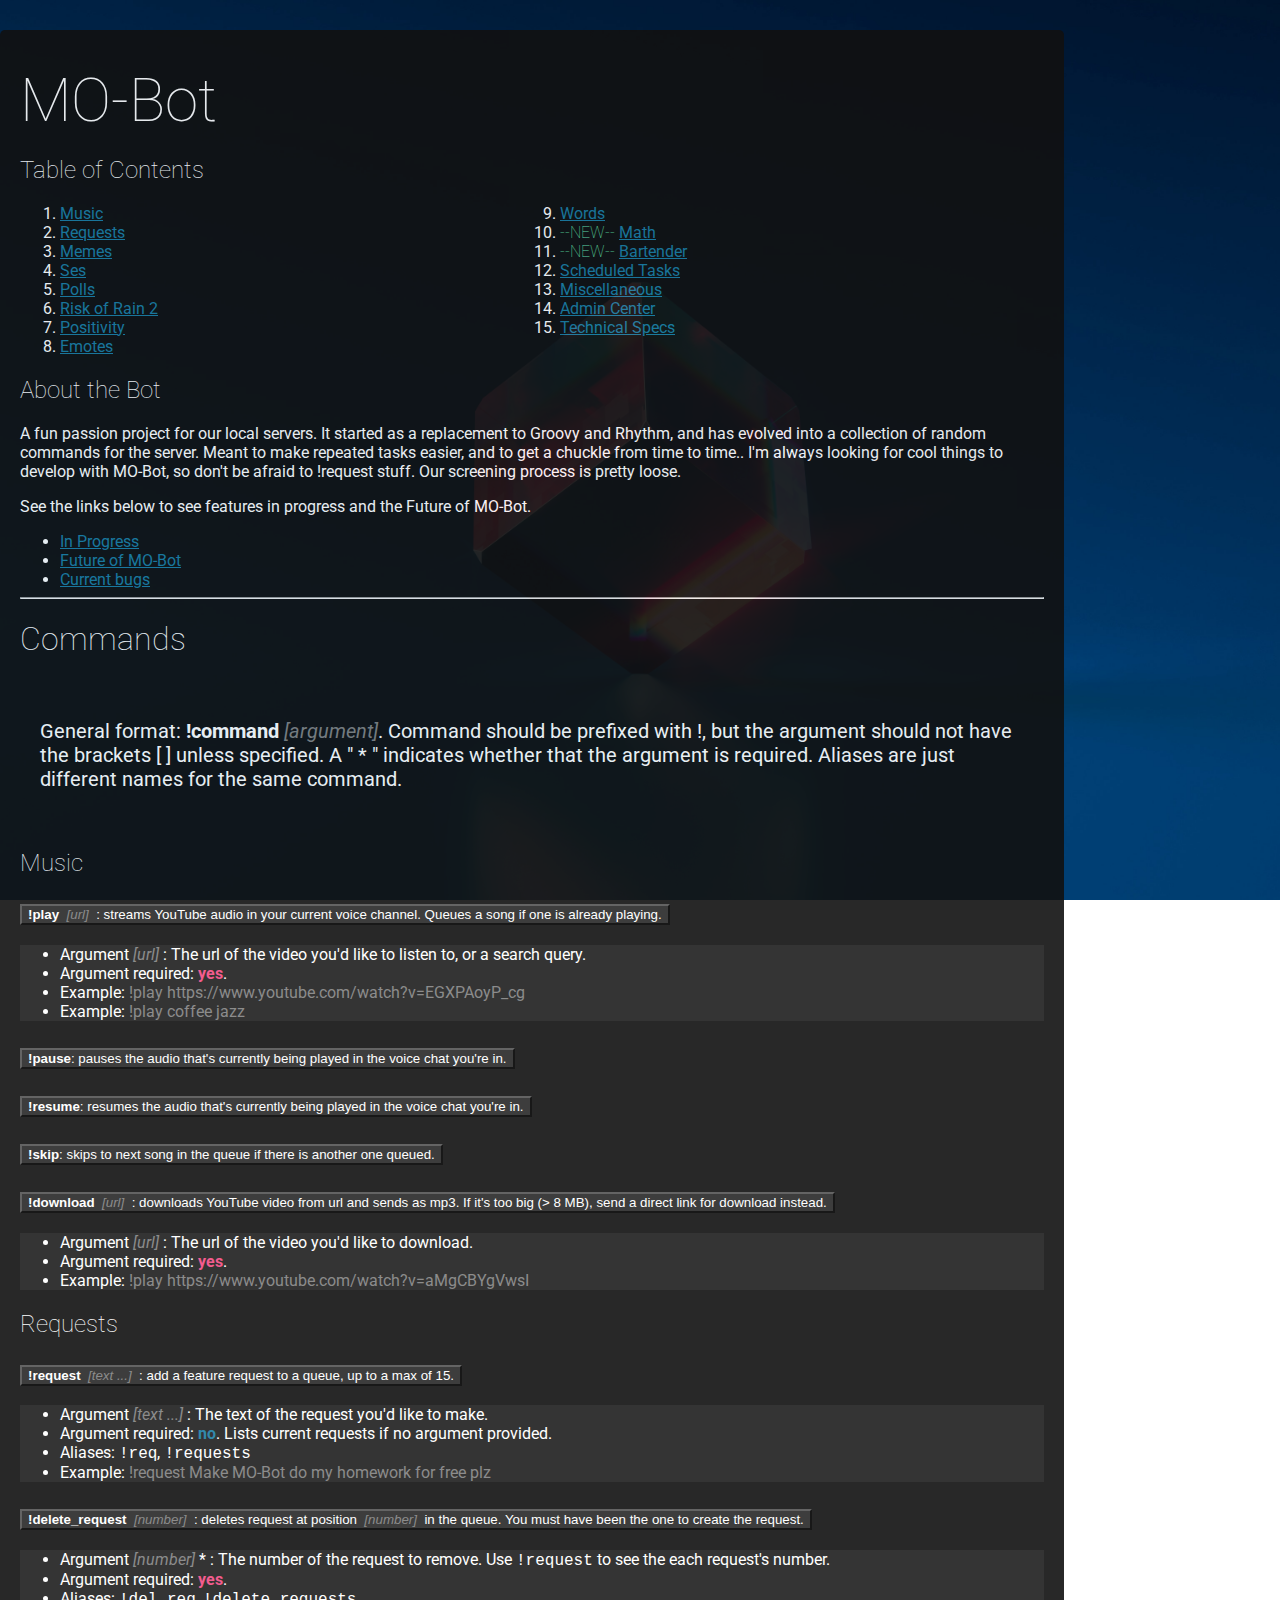
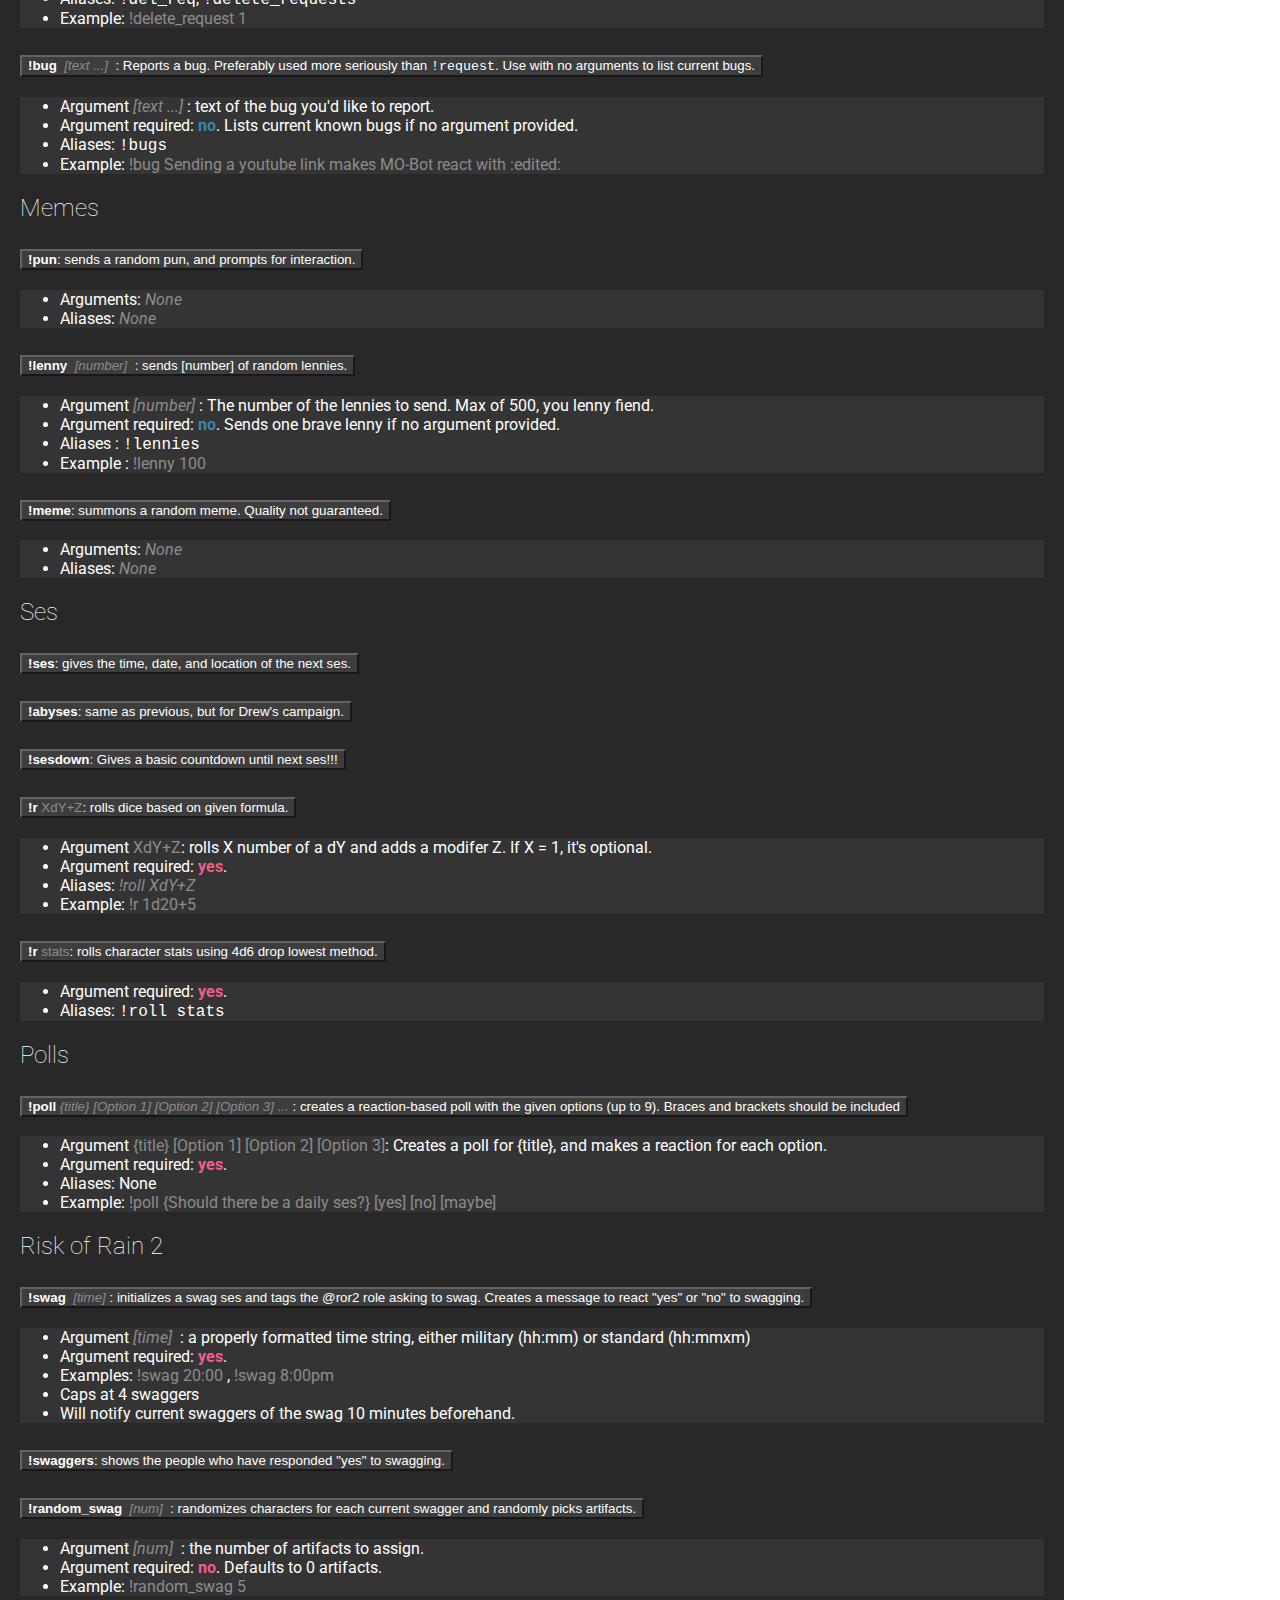
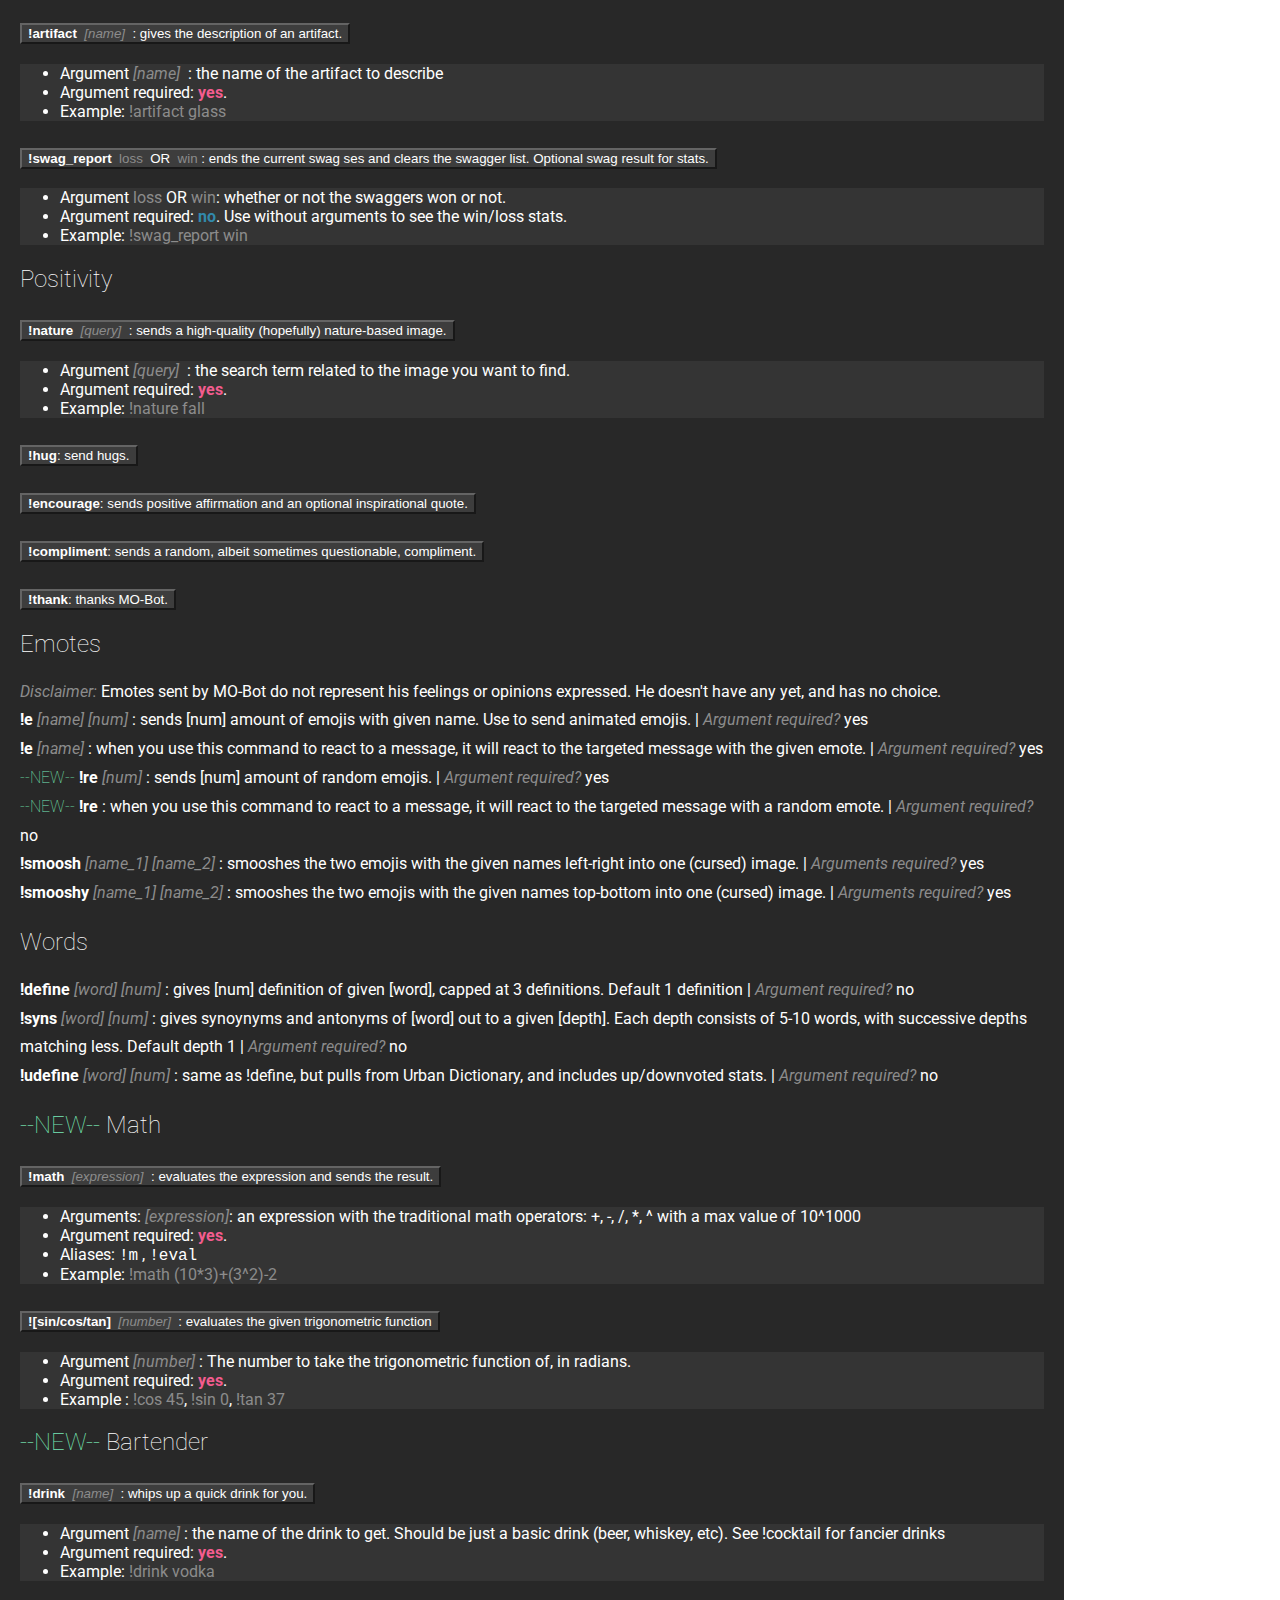
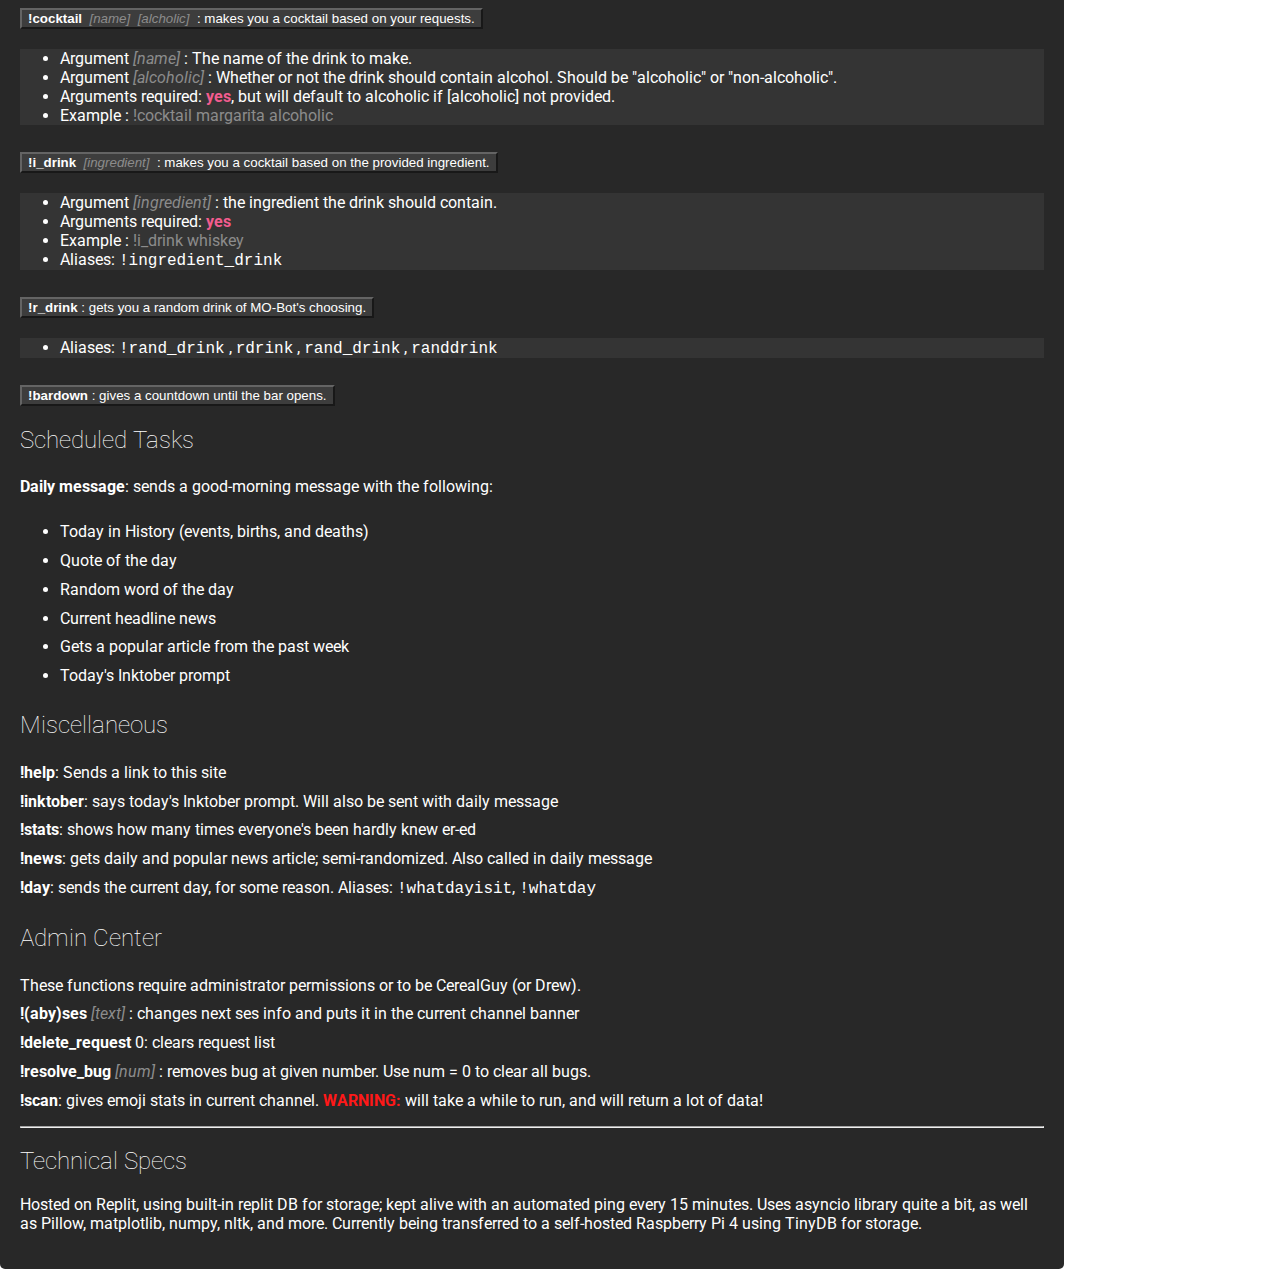
<file: docs/index.html>
<!DOCTYPE html>
<!--[if lt IE 7]>      <html class="no-js lt-ie9 lt-ie8 lt-ie7"> <![endif]-->
<!--[if IE 7]>         <html class="no-js lt-ie9 lt-ie8"> <![endif]-->
<!--[if IE 8]>         <html class="no-js lt-ie9"> <![endif]-->
<!--[if gt IE 8]>      <html class="no-js"> <!--<![endif]-->
<html>
    <head>
        <meta charset="utf-8">
        <meta http-equiv="X-UA-Compatible" content="IE=edge">
        <title>MO-Bot Commands</title>
        <meta name="description" content="">
        <meta name="viewport" content="width=device-width, initial-scale=1">
        <link href="https://cdn.jsdelivr.net/npm/bootstrap@5.1.1/dist/css/bootstrap.min.css" rel="stylesheet" integrity="sha384-F3w7mX95PdgyTmZZMECAngseQB83DfGTowi0iMjiWaeVhAn4FJkqJByhZMI3AhiU" crossorigin="anonymous">
        <link rel="stylesheet" href="index.css">
        <link rel="shortcut icon" type="image/png" href="assets/obotma_square.png"/>
    </head>
    <body>
        <!--[if lt IE 7]>
            <p class="browsehappy">You are using an <strong>outdated</strong> browser. Please <a href="#">upgrade your browser</a> to improve your experience.</p>
        <![endif]-->
        <div class="main container">

            <h1 class='text-center' id='title'>MO-Bot</h1>

            <div class="container" id='info'>
                <div class="row">
                    <div class="col">
                        <h2 id='toc'>Table of Contents</h2>
                        <ol id='toc'>
                            <li><a href='#music'>Music</a></li>
                            <li><a href='#requests'>Requests</a></li>
                            <li><a href='#memes'>Memes</a></li>
                            <li><a href='#ses'>Ses</a></li>
                            <li><a href='#polls'>Polls</a></li>
                            <li><a href='#ror2'>Risk of Rain 2</a></li>
                            <li><a href='#positivity'>Positivity</a></li>
                            <li><a href='#emotes'>Emotes</a></li>
                            <li><a href='#words'>Words</a></li>
                            <li><span class="new">--NEW-- </span><a href='#math'>Math</a></li>
                            <li><span class="new">--NEW-- </span><a href='#bartender'>Bartender</a></li>
                            <li><a href='#tasks'>Scheduled Tasks</a></li>
                            <li><a href='#miscellaneous'>Miscellaneous</a></li>
                            <li><a href='#admin'>Admin Center</a></li>
                            <li><a href='#specs'>Technical Specs</a></li>
                        </ol>
                    </div>
                    <div class="col">
                        <h2>About the Bot</h2>
                        <p>
                            A fun passion project for our local servers. It started as a replacement to Groovy and Rhythm, and has
                            evolved into a collection of random commands for the server. Meant to make repeated tasks easier,
                            and to get a chuckle from time to time.. I'm always looking for cool things to develop with MO-Bot,
                            so don't be afraid to !request stuff. Our screening process is pretty loose.
                        </p>
                        <p>See the links below to see features in progress and the Future of MO-Bot.</p>
                        <ul>
                            <li><a href='progress.html'>In Progress</a></li>
                            <li><a href='progress.html#future'>Future of MO-Bot</a></li>
                            <li><a href='progress.html#bugs'>Current bugs</a></li>
                        </ul>
                    </div>
                </div>
            </div>

            <hr>

            <h1 class='text-center'>Commands</h1>

            <br>
            <p id='instructions'>
                General format: <strong>!command</strong> <em>[argument]</em>. Command should be prefixed with !, but the argument should
                not have the brackets [ ] unless specified. A "<span class="text-danger"> * </span>" indicates whether that the argument is required.
                Aliases are just different names for the same command.
            </p>
            <br>

            <h2 id='music'>Music</h2>
            <div class="accordion" id="musicAccordion">
                <div class="accordion-item">
                  <h2 class="accordion-header" id="musicHeadingOne">
                    <button class="accordion-button collapsed" type="button" data-bs-toggle="collapse" data-bs-target="#musicCollapseOne" aria-expanded="false" aria-controls="musicCollapseOne">
                        <strong>!play</strong> <em>&nbsp;[url]&nbsp;</em> : streams YouTube audio in your current voice channel. Queues a song if one is already playing.
                    </button>
                  </h2>
                  <div id="musicCollapseOne" class="accordion-collapse collapse" aria-labelledby="musicHeadingOne" data-bs-parent="#musicAccordion">
                    <div class="accordion-body">
                        <ul>
                            <li>Argument <em>[url]</em> : The url of the video you'd like to listen to, or a search query. </li>
                            <li>Argument required: <strong class='yes'>yes</strong>.</li>
                            <li>Example: <span class="example">!play https://www.youtube.com/watch?v=EGXPAoyP_cg</span></li>
                            <li>Example: <span class="example">!play coffee jazz</span></li>
                        </ul>
                    </div>
                  </div>
                </div>
                <div class="accordion-item">
                    <h2 class="accordion-header" id="musicHeadingTwo">
                      <button class="accordion-button collapsed" type="button" data-bs-toggle="collapse" aria-expanded="false">
                          <strong>!pause</strong>: pauses the audio that's currently being played in the voice chat you're in.
                      </button>
                    </h2>
                </div>
                <div class="accordion-item">
                    <h2 class="accordion-header" id="musicHeadingThree">
                      <button class="accordion-button collapsed" type="button" data-bs-toggle="collapse" aria-expanded="false">
                          <strong>!resume</strong>: resumes the audio that's currently being played in the voice chat you're in.
                      </button>
                    </h2>
                </div>
                <div class="accordion-item">
                    <h2 class="accordion-header" id="musicHeadingFour">
                      <button class="accordion-button collapsed" type="button" data-bs-toggle="collapse" aria-expanded="false">
                          <strong>!skip</strong>: skips to next song in the queue if there is another one queued.
                      </button>
                    </h2>
                </div>
                <div class="accordion-item">
                    <h2 class="accordion-header" id="musicHeadingFive">
                      <button class="accordion-button collapsed" type="button" data-bs-toggle="collapse" data-bs-target="#musicCollapseFive" aria-expanded="false" aria-controls="musicCollapseFive">
                          <strong>!download</strong> <em>&nbsp;[url]&nbsp;</em> : downloads YouTube video from url and sends as mp3. If it's too big (> 8 MB), send a direct link for download instead.
                      </button>
                    </h2>
                    <div id="musicCollapseFive" class="accordion-collapse collapse" aria-labelledby="musicHeadingFive" data-bs-parent="#musicAccordion">
                      <div class="accordion-body">
                          <ul>
                              <li>Argument <em>[url]</em> : The url of the video you'd like to download. </li>
                              <li>Argument required: <strong class='yes'>yes</strong>.</li>
                              <li>Example: <span class="example">!play https://www.youtube.com/watch?v=aMgCBYgVwsI</span></li>
                          </ul>
                      </div>
                    </div>
                  </div>
            </div>

            <h2 id='requests'>Requests</h2>
            <div class="accordion" id="requestAccordion">
                <div class="accordion-item">
                  <h2 class="accordion-header" id="requestHeadingOne">
                    <button class="accordion-button collapsed" type="button" data-bs-toggle="collapse" data-bs-target="#requestCollapseOne" aria-expanded="false" aria-controls="requestCollapseOne">
                        <strong>!request</strong> <em>&nbsp;[text ...]&nbsp;</em> : add a feature request to a queue, up to a max of 15.
                    </button>
                  </h2>
                  <div id="requestCollapseOne" class="accordion-collapse collapse" aria-labelledby="requestHeadingOne" data-bs-parent="#requestAccordion">
                    <div class="accordion-body">
                        <ul>
                            <li>Argument <em>[text ...]</em> : The text of the request you'd like to make. </li>
                            <li>Argument required: <strong class='no'>no</strong>. Lists current requests if no argument provided.</li>
                            <li>Aliases: <span class="code">!req</span>, <span class="code">!requests</span></li>
                            <li>Example: <span class="example">!request Make MO-Bot do my homework for free plz</span></li>
                        </ul>
                    </div>
                  </div>
                </div>
                <div class="accordion-item">
                  <h2 class="accordion-header" id="requestHeadingTwo">
                    <button class="accordion-button collapsed" type="button" data-bs-toggle="collapse" data-bs-target="#requestCollapseTwo" aria-expanded="false" aria-controls="requestCollapseTwo">
                        <strong>!delete_request</strong> <em>&nbsp;[number]&nbsp;</em> : deletes request at position <em>&nbsp;[number]&nbsp;</em> in the queue. You must have been the one to create the request.
                    </button>
                  </h2>
                  <div id="requestCollapseTwo" class="accordion-collapse collapse" aria-labelledby="requestHeadingTwo" data-bs-parent="#requestAccordion">
                    <div class="accordion-body">
                        <ul>
                            <li>Argument<em> [number] </em><span class='text-danger'>*</span> : The number of the request to remove. Use <span class="code">!request</span> to see the each request's number.</li>
                            <li>Argument required: <strong class='yes'>yes</strong>. </li>
                            <li>Aliases: <span class="code">!del_req</span>, <span class="code">!delete_requests</span></li>
                            <li>Example: <span class="example">!delete_request 1</span> </li>
                        </ul>
                    </div>
                  </div>
                </div>
                <div class="accordion-item">
                    <h2 class="accordion-header" id="headingThree">
                      <button class="accordion-button collapsed" type="button" data-bs-toggle="collapse" data-bs-target="#requestCollapseThree" aria-expanded="false" aria-controls="requestCollapseThree">
                        <strong>!bug</strong> <em>&nbsp;[text ...]&nbsp;</em> : Reports a bug. Preferably used more seriously than <span class="code">!request</span>. Use with no arguments to list current bugs.
                      </button>
                    </h2>
                    <div id="requestCollapseThree" class="accordion-collapse collapse" aria-labelledby="requestHeadingThree" data-bs-parent="#requestAccordion">
                        <div class="accordion-body">
                            <ul>
                                <li>Argument <em>[text ...]</em> : text of the bug you'd like to report. </li>
                                <li>Argument required: <strong class='no'>no</strong>. Lists current known bugs if no argument provided.</li>
                                <li>Aliases: <span class="code">!bugs</span></li>
                                <li>Example: <span class="example">!bug Sending a youtube link makes MO-Bot react with :edited:</span> </li>
                            </ul>
                        </div>
                    </div>
                </div>
            </div>

            <h2 id='memes'>Memes</h2>
            <div class="accordion" id="memeAccordion">
                <div class="accordion-item">
                    <h2 class="accordion-header" id="memeHeadingOne">
                        <button class="accordion-button collapsed" type="button" data-bs-toggle="collapse" data-bs-target="#memeCollapseOne" aria-expanded="false" aria-controls="memeCollapseOne">
                            <strong>!pun</strong>: sends a random pun, and prompts for interaction.
                        </button>
                    </h2>
                    <div id="memeCollapseOne" class="accordion-collapse collapse" aria-labelledby="memeHeadingOne" data-bs-parent="#memeAccordion">
                        <div class="accordion-body">
                            <ul>
                                <li>Arguments: <em>None</em> </li>
                                <li>Aliases: <em>None</em> </li>
                            </ul>
                        </div>
                    </div>
                </div>
                <div class="accordion-item">
                    <h2 class="accordion-header" id="memeHeadingTwo">
                        <button class="accordion-button collapsed" type="button" data-bs-toggle="collapse" data-bs-target="#memeCollapseTwo" aria-expanded="false" aria-controls="memeCollapseTwo">
                            <strong>!lenny</strong> <em>&nbsp;[number]&nbsp;</em> : sends [number] of random lennies.
                        </button>
                    </h2>
                    <div id="memeCollapseTwo" class="accordion-collapse collapse" aria-labelledby="memeHeadingTwo" data-bs-parent="#memeAccordion">
                        <div class="accordion-body">
                            <ul>
                                <li>Argument <em>[number]</em> : The number of the lennies to send. Max of 500, you lenny fiend.</li>
                                <li>Argument required: <strong class='no'>no</strong>.  Sends one brave lenny if no argument provided.</li>
                                <li>Aliases : <span class="code">!lennies</span> </li>
                                <li>Example : <span class="example">!lenny 100</span> </li>
                            </ul>
                        </div>
                    </div>
                </div>
                <div class="accordion-item">
                    <h2 class="accordion-header" id="memeHeadingThree">
                        <button class="accordion-button collapsed" type="button" data-bs-toggle="collapse" data-bs-target="#memeCollapseThree" aria-expanded="false" aria-controls="memeCollapseThree">
                            <strong>!meme</strong>: summons a random meme. Quality not guaranteed.
                        </button>
                    </h2>
                    <div id="memeCollapseThree" class="accordion-collapse collapse" aria-labelledby="memeHeadingThree" data-bs-parent="#memeAccordion">
                        <div class="accordion-body">
                            <ul class='dashed'>
                                <li>Arguments: <em>None</em> </li>
                                <li>Aliases: <em>None</em> </li>
                            </ul>
                        </div>
                    </div>
                </div>
            </div>

            <h2 id='ses'>Ses</h2>
            <div class="accordion" id="rollAccordion">
                <div class="accordion-item">
                    <h2 class="accordion-header" id="rollHeadingOne">
                        <button class="accordion-button collapsed" type="button">
                            <strong>!ses</strong>: gives the time, date, and location of the next ses.
                        </button>
                    </h2>
                </div>
                <div class="accordion-item">
                    <h2 class="accordion-header" id="rollHeadingTwo">
                        <button class="accordion-button collapsed" type="button">
                            <strong>!abyses</strong>: same as previous, but for Drew's campaign.
                        </button>
                    </h2>
                </div>
                <div class="accordion-item">
                    <h2 class="accordion-header" id="rollHeadingThree">
                        <button class="accordion-button collapsed" type="button" data-bs-toggle="collapse" data-bs-target="#rollCollapseThree" aria-expanded="false" aria-controls="rollCollapseThree">
                            <strong>!sesdown</strong>: Gives a basic countdown until next ses!!!
                        </button>
                    </h2>
                </div>
                <div class="accordion-item">
                    <h2 class="accordion-header" id="rollHeadingFour">
                        <button class="accordion-button collapsed" type="button" data-bs-toggle="collapse" data-bs-target="#rollCollapseFour" aria-expanded="false" aria-controls="rollCollapseFour">
                            <strong>!r&nbsp;</strong><span class="example">XdY+Z</span>: rolls dice based on given formula.
                        </button>
                    </h2>
                    <div id="rollCollapseFour" class="accordion-collapse collapse" aria-labelledby="rollHeadingFour" data-bs-parent="#rollAccordion">
                        <div class="accordion-body">
                            <ul>
                                <li>Argument <span class="example">XdY+Z</span>: rolls X number of a dY and adds a modifer Z. If X = 1, it's optional.</li>
                                <li>Argument required: <strong class='yes'>yes</strong>. </li>
                                <li>Aliases: <em>!roll XdY+Z</em> </li>
                                <li>Example: <span class="example">!r 1d20+5</span></li>
                            </ul>
                        </div>
                    </div>
                </div>
                <div class="accordion-item">
                    <h2 class="accordion-header" id="rollHeadingFive">
                        <button class="accordion-button collapsed" type="button" data-bs-toggle="collapse" data-bs-target="#rollCollapseFive" aria-expanded="false" aria-controls="rollCollapseFive">
                            <strong>!r&nbsp;</strong><span class="example">stats</span>: rolls character stats using 4d6 drop lowest method.
                        </button>
                    </h2>
                    <div id="rollCollapseFive" class="accordion-collapse collapse" aria-labelledby="rollHeadingFive" data-bs-parent="#rollAccordion">
                        <div class="accordion-body">
                            <ul>
                                <li>Argument required: <strong class='yes'>yes</strong>.  </li>
                                <li>Aliases: <span class="code">!roll stats</span> </li>
                            </ul>
                        </div>
                    </div>
                </div>
            </div>

            <h2 id='polls'>Polls</h2>
            <div class="accordion" id="pollAccordion">
                <div class="accordion-item">
                    <h2 class="accordion-header" id="pollHeadingOne">
                        <button class="accordion-button collapsed" type="button" data-bs-toggle="collapse" data-bs-target="#pollCollapseOne" aria-expanded="false" aria-controls="pollCollapseOne">
                            <strong>!poll&nbsp;</strong><em>{title} [Option 1] [Option 2] [Option 3] ...</em> : creates a reaction-based poll with the given options (up to 9). Braces and brackets should be included
                        </button>
                    </h2>
                    <div id="pollCollapseOne" class="accordion-collapse collapse" aria-labelledby="pollHeadingOne" data-bs-parent="#pollAccordion">
                        <div class="accordion-body">
                            <ul>
                                <li>Argument <span class="example">{title} [Option 1] [Option 2] [Option 3]</span>: Creates a poll for {title}, and makes a reaction for each option.</li>
                                <li>Argument required: <strong class='yes'>yes</strong>. </li>
                                <li>Aliases: None</li>
                                <li>Example: <span class="example">!poll {Should there be a daily ses?} [yes] [no] [maybe]</span></li>
                            </ul>
                        </div>
                    </div>
                </div>
            </div>

            <h2 id='ror2'>Risk of Rain 2</h2>
            <div class="accordion" id="ror2Accordion">
                <div class="accordion-item">
                    <h2 class="accordion-header" id="ror2HeadingOne">
                        <button class="accordion-button collapsed" type="button" data-bs-toggle="collapse" data-bs-target="#ror2CollapseOne" aria-expanded="false" aria-controls="ror2CollapseOne">
                            <strong>!swag</strong> <em>&nbsp;[time]&nbsp;</em>: initializes a swag ses and tags the @ror2 role asking to swag. Creates a message to react "yes" or "no" to swagging.
                        </button>
                    </h2>
                    <div id="ror2CollapseOne" class="accordion-collapse collapse" aria-labelledby="ror2HeadingOne" data-bs-parent="#ror2Accordion">
                        <div class="accordion-body">
                            <ul>
                                <li>Argument <em>[time]&nbsp;</em> : a properly formatted time string, either military (hh:mm) or standard (hh:mmxm)</li>
                                <li>Argument required: <strong class='yes'>yes</strong>. </li>
                                <li>Examples: <span class="example">!swag 20:00</span> , <span class="example">!swag 8:00pm</span></li>
                                <li>Caps at 4 swaggers</li>
                                <li>Will notify current swaggers of the swag 10 minutes beforehand.</li>
                            </ul>
                        </div>
                    </div>
                </div>
                <div class="accordion-item">
                    <h2 class="accordion-header" id="ror2HeadingTwo">
                        <button class="accordion-button collapsed" type="button" data-bs-toggle="collapse" data-bs-target="#ror2CollapseTwo" aria-expanded="false" aria-controls="ror2CollapseTwo">
                            <strong>!swaggers</strong>: shows the people who have responded "yes" to swagging.
                        </button>
                    </h2>
                </div>
                <div class="accordion-item">
                    <h2 class="accordion-header" id="ror2HeadingThree">
                        <button class="accordion-button collapsed" type="button" data-bs-toggle="collapse" data-bs-target="#ror2CollapseThree" aria-expanded="false" aria-controls="ror2CollapseThree">
                            <strong>!random_swag</strong> <em>&nbsp;[num]&nbsp;</em> : randomizes characters for each current swagger and randomly picks artifacts.
                        </button>
                    </h2>
                    <div id="ror2CollapseThree" class="accordion-collapse collapse" aria-labelledby="ror2HeadingThree" data-bs-parent="#ror2Accordion">
                        <div class="accordion-body">
                            <ul>
                                <li>Argument <em>[num]&nbsp;</em> : the number of artifacts to assign.</li>
                                <li>Argument required: <strong class='yes'>no</strong>. Defaults to 0 artifacts.</li>
                                <li>Example: <span class="example">!random_swag 5</span></li>
                            </ul>
                        </div>
                    </div>
                </div>
                <div class="accordion-item">
                    <h2 class="accordion-header" id="ror2HeadingFour">
                        <button class="accordion-button collapsed" type="button" data-bs-toggle="collapse" data-bs-target="#ror2CollapseFour" aria-expanded="false" aria-controls="ror2CollapseFour">
                            <strong>!artifact</strong> <em>&nbsp;[name]&nbsp;</em> : gives the description of an artifact.
                        </button>
                    </h2>
                    <div id="ror2CollapseFour" class="accordion-collapse collapse" aria-labelledby="ror2HeadingFour" data-bs-parent="#ror2Accordion">
                        <div class="accordion-body">
                            <ul>
                                <li>Argument <em>[name]&nbsp;</em> : the name of the artifact to describe</li>
                                <li>Argument required: <strong class='yes'>yes</strong>. </li>
                                <li>Example: <span class="example">!artifact glass</span></li>
                            </ul>
                        </div>
                    </div>
                </div>
                <div class="accordion-item">
                    <h2 class="accordion-header" id="ror2HeadingFive">
                        <button class="accordion-button collapsed" type="button" data-bs-toggle="collapse" data-bs-target="#ror2CollapseFive" aria-expanded="false" aria-controls="ror2CollapseFive">
                            <strong>!swag_report</strong> <span class="example">&nbsp;loss&nbsp;</span> OR <span class="example">&nbsp;win&nbsp;</span>: ends the current swag ses and clears the swagger list. Optional swag result for stats.
                        </button>
                    </h2>
                    <div id="ror2CollapseFive" class="accordion-collapse collapse" aria-labelledby="ror2HeadingFive" data-bs-parent="#ror2Accordion">
                        <div class="accordion-body">
                            <ul>
                                <li>Argument <span class="example">loss</span> OR <span class="example">win</span>: whether or not the swaggers won or not.</li>
                                <li>Argument required: <strong class='no'>no</strong>. Use without arguments to see the win/loss stats.</li>
                                <li>Example: <span class="example">!swag_report win</span> </li>
                            </ul>
                        </div>
                    </div>
                </div>
            </div>

            <h2 id='positivity'>Positivity</h2>
            <div class="accordion" id="positivityAccordion">
                <div class="accordion-item">
                    <h2 class="accordion-header" id="positivityHeadingOne">
                        <button class="accordion-button collapsed" type="button" data-bs-toggle="collapse" data-bs-target="#positivityCollapseOne" aria-expanded="false" aria-controls="positivityCollapseOne">
                            <strong>!nature</strong> <em>&nbsp;[query]&nbsp;</em> : sends a high-quality (hopefully) nature-based image.
                        </button>
                    </h2>
                    <div id="positivityCollapseOne" class="accordion-collapse collapse" aria-labelledby="positivityHeadingOne" data-bs-parent="#positivityAccordion">
                        <div class="accordion-body">
                            <ul>
                                <li>Argument <em>[query]&nbsp;</em> : the search term related to the image you want to find.</li>
                                <li>Argument required: <strong class='yes'>yes</strong>. </li>
                                <li>Example: <span class="example">!nature fall</span> </li>
                            </ul>
                        </div>
                    </div>
                </div>
                <div class="accordion-item">
                    <h2 class="accordion-header" id="positivityHeadingTwo">
                        <button class="accordion-button collapsed" type="button">
                            <strong>!hug</strong>: send hugs.
                        </button>
                    </h2>
                </div>
                <div class="accordion-item">
                    <h2 class="accordion-header" id="positivityHeadingThree">
                        <button class="accordion-button collapsed" type="button">
                            <strong>!encourage</strong>: sends positive affirmation and an optional inspirational quote.
                        </button>
                    </h2>
                </div>
                <div class="accordion-item">
                    <h2 class="accordion-header" id="positivityHeadingFour">
                        <button class="accordion-button collapsed" type="button">
                            <strong>!compliment</strong>: sends a random, albeit sometimes questionable, compliment.
                        </button>
                    </h2>
                </div>
                <div class="accordion-item">
                    <h2 class="accordion-header" id="positivityHeadingFive">
                        <button class="accordion-button collapsed" type="button">
                            <strong>!thank</strong>: thanks MO-Bot.
                        </button>
                    </h2>
                </div>
            </div>

            <h2 id='emotes'>Emotes</h2>
            <section>
              <em>Disclaimer:</em> Emotes sent by MO-Bot do not represent his feelings or opinions expressed. He doesn't have any yet, and has no choice. <br>
                <strong>!e</strong> <em>[name]</em> <em>[num]</em> : sends [num] amount of emojis with given name. Use to send animated emojis. | <em>Argument required?</em> yes<br>
                <strong>!e</strong> <em>[name]</em> : when you use this command to react to a message, it will react to the targeted message with the given emote. | <em>Argument required? </em> yes<br>
                <span class='new'>--NEW-- </span><strong>!re</strong> <em></em> <em>[num]</em> : sends [num] amount of random emojis. | <em>Argument required?</em> yes<br>
                <span class='new'>--NEW-- </span><strong>!re</strong> : when you use this command to react to a message, it will react to the targeted message with a random emote. | <em>Argument required?</em> no<br>
                <strong>!smoosh</strong> <em>[name_1]</em> <em>[name_2]</em> : smooshes the two emojis with the given names left-right into one (cursed) image. | <em>Arguments required?</em> yes <br>
                <strong>!smooshy</strong> <em>[name_1]</em> <em>[name_2]</em> : smooshes the two emojis with the given names top-bottom into one (cursed) image. | <em>Arguments required?</em> yes <br>
            </section>

            <h2 id='words'>Words</h2>
            <section>
                <strong>!define</strong> <em>[word] [num]</em> : gives [num] definition of given [word], capped at 3 definitions. Default 1 definition | <em>Argument required?</em> no<br>
                <strong>!syns</strong> <em>[word] [num]</em> : gives synoynyms and antonyms of [word] out to a given [depth]. Each depth consists of 5-10 words, with successive depths matching less. Default depth 1 | <em>Argument required?</em> no<br>
                <strong>!udefine</strong> <em>[word] [num]</em> : same as !define, but pulls from Urban Dictionary, and includes up/downvoted stats. | <em>Argument required?</em> no<br>
            </section>

            <h2 id='math'><span class="new">--NEW-- </span>Math</h2>
            <div class="accordion" id="mathAccordion">
                <div class="accordion-item">
                    <h2 class="accordion-header" id="mathHeadingOne">
                        <button class="accordion-button collapsed" type="button" data-bs-toggle="collapse" data-bs-target="#mathCollapseOne" aria-expanded="false" aria-controls="mathCollapseOne">
                            <strong>!math</strong> <em>&nbsp;[expression]&nbsp;</em> : evaluates the expression and sends the result.
                        </button>
                    </h2>
                    <div id="mathCollapseOne" class="accordion-collapse collapse" aria-labelledby="mathHeadingOne" data-bs-parent="#mathAccordion">
                        <div class="accordion-body">
                            <ul>
                                <li>Arguments: <em>[expression]</em>: an expression with the traditional math operators: +, -, /, *, ^ with a max value of 10^1000 </li>
                                <li>Argument required: <strong class='yes'>yes</strong>. </li>
                                <li>Aliases: <span class="code">!m</span> , <span class="code">!eval</span> </li>
                                <li>Example: <span class="example">!math (10*3)+(3^2)-2</span></li>
                            </ul>
                        </div>
                    </div>
                </div>
                <div class="accordion-item">
                    <h2 class="accordion-header" id="mathHeadingTwo">
                        <button class="accordion-button collapsed" type="button" data-bs-toggle="collapse" data-bs-target="#mathCollapseTwo" aria-expanded="false" aria-controls="mathCollapseTwo">
                            <strong>![sin/cos/tan]</strong> <em>&nbsp;[number]&nbsp;</em> : evaluates the given trigonometric function
                        </button>
                    </h2>
                    <div id="mathCollapseTwo" class="accordion-collapse collapse" aria-labelledby="mathHeadingTwo" data-bs-parent="#mathAccordion">
                        <div class="accordion-body">
                            <ul>
                                <li>Argument <em>[number]</em> : The number to take the trigonometric function of, in radians.</li>
                                <li>Argument required: <strong class='yes'>yes</strong>. </li>
                                <li>Example : <span class="example">!cos 45</span>, <span class="example">!sin 0</span>, <span class="example">!tan 37</span> </li>
                            </ul>
                        </div>
                    </div>
                </div>
            </div>

            <h2 id='bartender'><span class="new">--NEW-- </span>Bartender</h2>
            <div class="accordion" id="bartenderAccordion">
                <div class="accordion-item">
                    <h2 class="accordion-header" id="bartenderHeadingOne">
                        <button class="accordion-button collapsed" type="button" data-bs-toggle="collapse" data-bs-target="#bartenderCollapseOne" aria-expanded="false" aria-controls="bartenderCollapseOne">
                            <strong>!drink</strong> <em>&nbsp;[name]&nbsp;</em> : whips up a quick drink for you.
                        </button>
                    </h2>
                    <div id="bartenderCollapseOne" class="accordion-collapse collapse" aria-labelledby="bartenderHeadingOne" data-bs-parent="#bartenderAccordion">
                        <div class="accordion-body">
                            <ul>
                                <li>Argument <em>[name]&nbsp;</em>: the name of the drink to get. Should be just a basic drink (beer, whiskey, etc). See !cocktail for fancier drinks </li>
                                <li>Argument required: <strong class='yes'>yes</strong>. </li>
                                <li>Example: <span class="example">!drink vodka</span></li>
                            </ul>
                        </div>
                    </div>
                </div>
                <div class="accordion-item">
                    <h2 class="accordion-header" id="bartenderHeadingTwo">
                        <button class="accordion-button collapsed" type="button" data-bs-toggle="collapse" data-bs-target="#bartenderCollapseTwo" aria-expanded="false" aria-controls="bartenderCollapseTwo">
                            <strong>!cocktail</strong> <em>&nbsp;[name]&nbsp; [alcholic]&nbsp;</em> : makes you a cocktail based on your requests.
                        </button>
                    </h2>
                    <div id="bartenderCollapseTwo" class="accordion-collapse collapse" aria-labelledby="bartenderHeadingTwo" data-bs-parent="#bartenderAccordion">
                        <div class="accordion-body">
                            <ul>
                                <li>Argument <em>[name]</em> : The name of the drink to make.</li>
                                <li>Argument <em>[alcoholic]</em> : Whether or not the drink should contain alcohol. Should be "alcoholic" or "non-alcoholic".</li>
                                <li>Arguments required: <strong class='yes'>yes</strong>, but will default to alcoholic if [alcoholic] not provided. </li>
                                <li>Example : <span class="example">!cocktail margarita alcoholic</span> </li>
                            </ul>
                        </div>
                    </div>
                </div>
                <div class="accordion-item">
                    <h2 class="accordion-header" id="bartenderHeadingThree">
                        <button class="accordion-button collapsed" type="button" data-bs-toggle="collapse" data-bs-target="#bartenderCollapseThree" aria-expanded="false" aria-controls="bartenderCollapseThree">
                            <strong>!i_drink</strong> <em>&nbsp;[ingredient]&nbsp;</em> : makes you a cocktail based on the provided ingredient.
                        </button>
                    </h2>
                    <div id="bartenderCollapseThree" class="accordion-collapse collapse" aria-labelledby="bartenderHeadingThree" data-bs-parent="#bartenderAccordion">
                        <div class="accordion-body">
                            <ul>
                                <li>Argument <em>[ingredient]</em> : the ingredient the drink should contain.</li>
                                <li>Arguments required: <strong class='yes'>yes</strong></li>
                                <li>Example : <span class="example">!i_drink whiskey</span> </li>
                                <li>Aliases: <span class="code">!ingredient_drink</span></li>
                            </ul>
                        </div>
                    </div>
                </div>
                <div class="accordion-item">
                    <h2 class="accordion-header" id="bartenderHeadingFour">
                        <button class="accordion-button collapsed" type="button" data-bs-toggle="collapse" data-bs-target="#bartenderCollapseFour" aria-expanded="false" aria-controls="bartenderCollapseFour">
                            <strong>!r_drink</strong> : gets you a random drink of MO-Bot's choosing.
                        </button>
                    </h2>
                    <div id="bartenderCollapseFour" class="accordion-collapse collapse" aria-labelledby="bartenderHeadingFour" data-bs-parent="#bartenderAccordion">
                        <div class="accordion-body">
                            <ul>
                                <li>Aliases: <span class="code">!rand_drink</span> , <span class="code">rdrink</span> , <span class="code">rand_drink</span> , <span class="code">randdrink</span></li>
                            </ul>
                        </div>
                    </div>
                </div>
                <div class="accordion-item">
                    <h2 class="accordion-header" id="bartenderHeadingFive">
                        <button class="accordion-button collapsed" type="button">
                            <strong>!bardown</strong> : gives a countdown until the bar opens.
                        </button>
                    </h2>
                </div>
            </div>

            <h2 id='tasks'>Scheduled Tasks</h2>
            <section>
              <strong>Daily message</strong>: sends a good-morning message with the following:
              <ul>
                <li>Today in History (events, births, and deaths)</li>
                <li>Quote of the day</li>
                <li>Random word of the day</li>
                <li>Current headline news</li>
                <li>Gets a popular article from the past week</li>
                <li>Today's Inktober prompt</li>
              </ul>
            </section>

            <h2 id='miscellaneous'>Miscellaneous</h2>
            <section>
                <strong>!help</strong>: Sends a link to this site <br>
                <strong>!inktober</strong>: says today's Inktober prompt. Will also be sent with daily message <br>
                <strong>!stats</strong>: shows how many times everyone's been hardly knew er-ed <br>
                <strong>!news</strong>: gets daily and popular news article; semi-randomized. Also called in daily message <br>
                <strong>!day</strong>: sends the current day, for some reason. Aliases: <span class='code'>!whatdayisit</span>, <span class='code'>!whatday</span> <br>
            </section>

            <h2 id='admin'>Admin Center</h2>
            <section>
                These functions require administrator permissions or to be CerealGuy (or Drew). <br>
                <strong>!(aby)ses</strong> <em>[text]</em> : changes next ses info and puts it in the current channel banner <br>
                <strong>!delete_request</strong> 0: clears request list <br>
                <strong>!resolve_bug </strong><em>[num]</em> : removes bug at given number. Use num = 0 to clear all bugs. <br>
                </span><strong>!scan</strong>: gives emoji stats in current channel. <span id='warning'>WARNING:</span> will take a while to run, and will return a lot of data! <br>
            </section>

            <hr>

            <h2 id="specs">Technical Specs</h2>
            <p>Hosted on Replit, using built-in replit DB for storage; kept alive with an automated ping every 15 minutes. Uses asyncio 
                library quite a bit, as well as Pillow, matplotlib, numpy, nltk, and more. Currently being transferred to a 
                self-hosted Raspberry Pi 4 using TinyDB for storage.
            </p>
        </div>

        <script src="https://cdn.jsdelivr.net/npm/bootstrap@5.1.1/dist/js/bootstrap.bundle.min.js" integrity="sha384-/bQdsTh/da6pkI1MST/rWKFNjaCP5gBSY4sEBT38Q/9RBh9AH40zEOg7Hlq2THRZ" crossorigin="anonymous"></script>
        <script src="" async defer></script>
    </body>
</html>
</file>
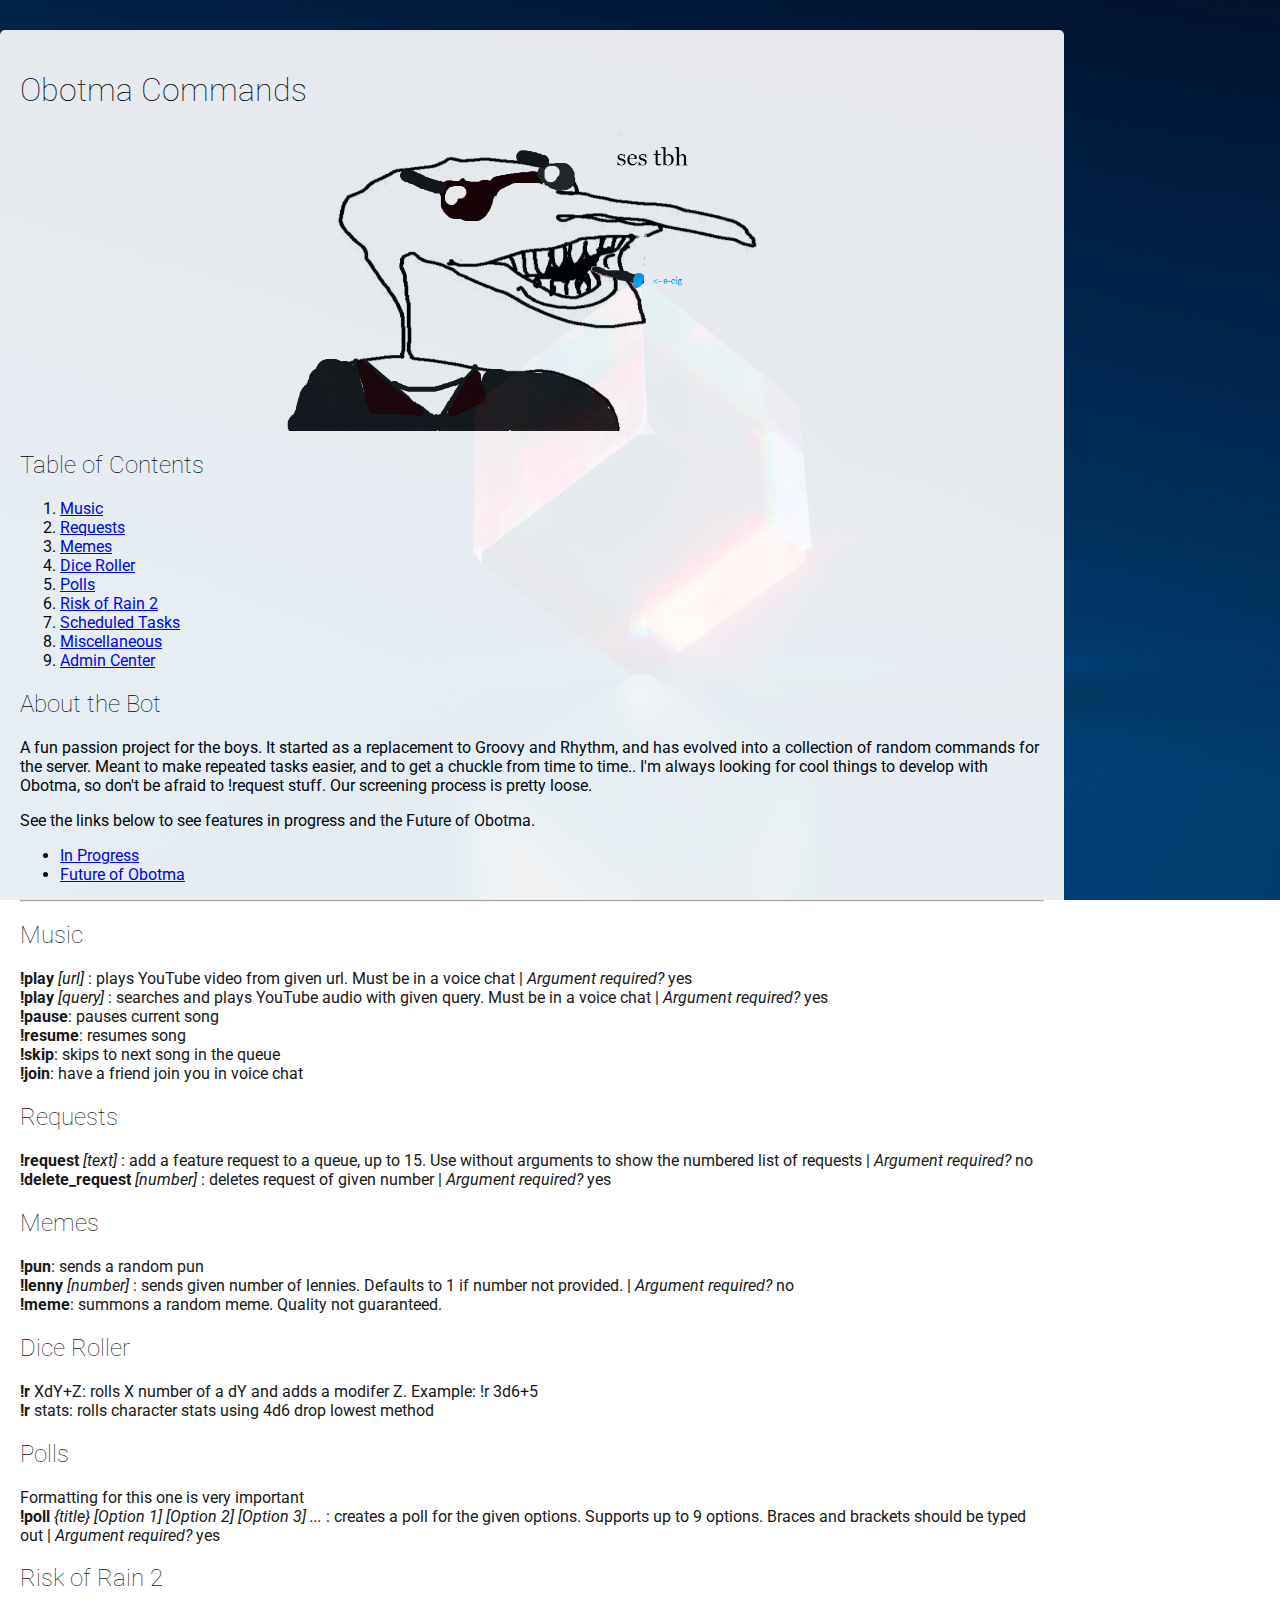
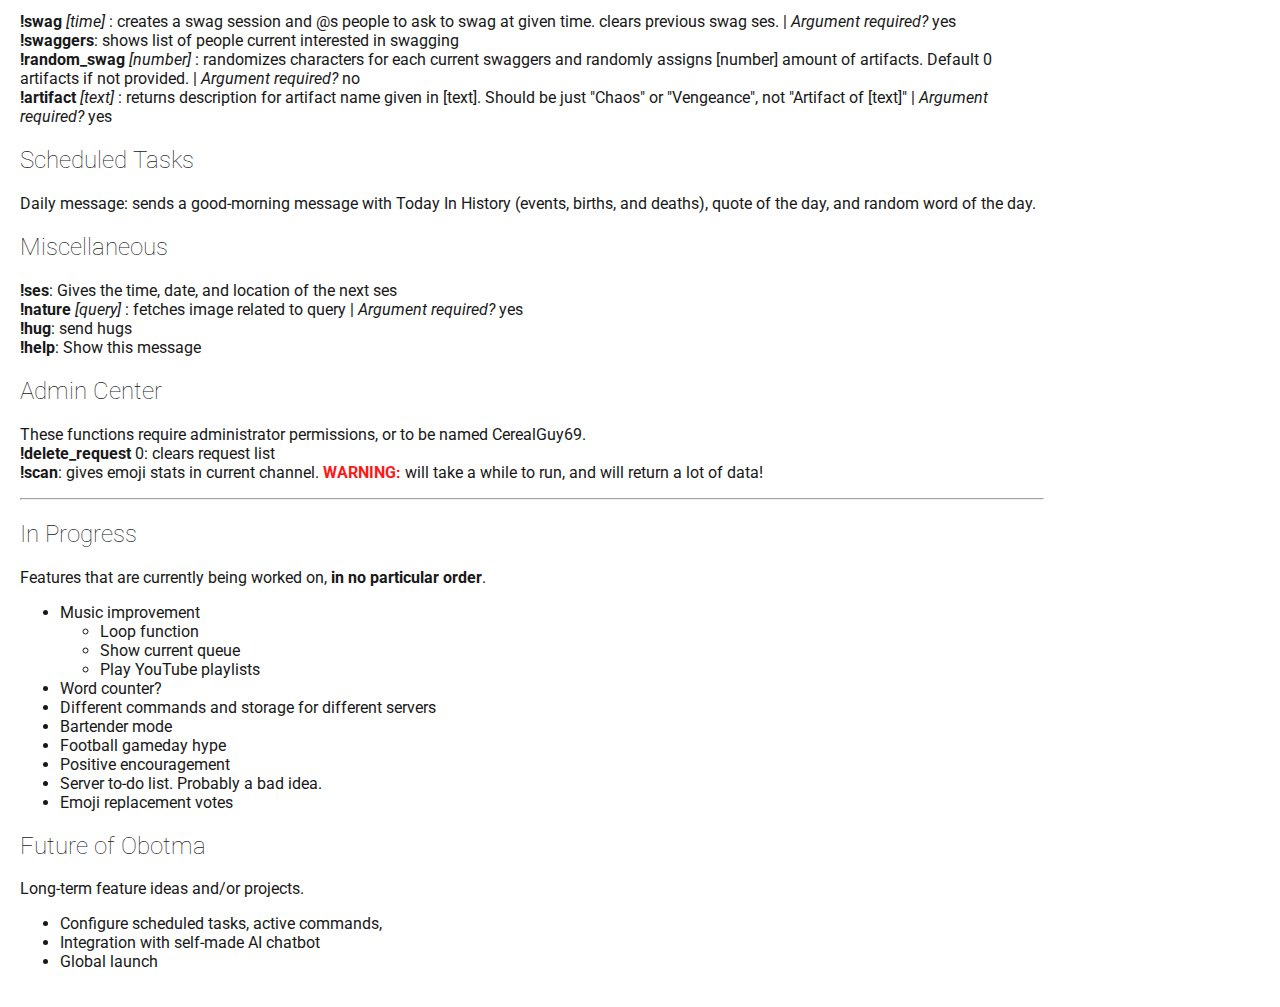
<file: website/index.html>
<!DOCTYPE html>
<!--[if lt IE 7]>      <html class="no-js lt-ie9 lt-ie8 lt-ie7"> <![endif]-->
<!--[if IE 7]>         <html class="no-js lt-ie9 lt-ie8"> <![endif]-->
<!--[if IE 8]>         <html class="no-js lt-ie9"> <![endif]-->
<!--[if gt IE 8]>      <html class="no-js"> <!--<![endif]-->
<html>
    <head>
        <meta charset="utf-8">
        <meta http-equiv="X-UA-Compatible" content="IE=edge">
        <title>Obotma Commands</title>
        <meta name="description" content="">
        <meta name="viewport" content="width=device-width, initial-scale=1">
        <link href="https://cdn.jsdelivr.net/npm/bootstrap@5.1.1/dist/css/bootstrap.min.css" rel="stylesheet" integrity="sha384-F3w7mX95PdgyTmZZMECAngseQB83DfGTowi0iMjiWaeVhAn4FJkqJByhZMI3AhiU" crossorigin="anonymous">
        <link rel="stylesheet" href="index.css">
        <link rel="shortcut icon" type="image/png" href="assets/obotma_square.png"/>
    </head>
    <body>
        <!--[if lt IE 7]>
            <p class="browsehappy">You are using an <strong>outdated</strong> browser. Please <a href="#">upgrade your browser</a> to improve your experience.</p>
        <![endif]-->
        <div class="main container">
            <h1 class='text-center'>Obotma Commands</h1>

            <img src='assets/obotma.png' width='500' height='300' id='obotma_img'>

            <div class="container" id='info'>
                <div class="row">
                    <div class="col">
                        <h2 id='toc'>Table of Contents</h2>
                        <ol>
                            <li><a href='#music'>Music</a></li>
                            <li><a href='#requests'>Requests</a></li>
                            <li><a href='#memes'>Memes</a></li>
                            <li><a href='#dice'>Dice Roller</a></li>
                            <li><a href='#polls'>Polls</a></li>
                            <li><a href='#ror2'>Risk of Rain 2</a></li>
                            <li><a href='#tasks'>Scheduled Tasks</a></li>
                            <li><a href='#miscellaneous'>Miscellaneous</a></li>
                            <li><a href='#admin'>Admin Center</a></li>
                        </ol>
                    </div>
                    <div class="col">
                        <h2>About the Bot</h2>
                        <p>
                            A fun passion project for the boys. It started as a replacement to Groovy and Rhythm, and has
                            evolved into a collection of random commands for the server. Meant to make repeated tasks easier, 
                            and to get a chuckle from time to time.. I'm always looking for cool things to develop with Obotma, 
                            so don't be afraid to !request stuff. Our screening process is pretty loose.
                        </p> 
                        <p>See the links below to see features in progress and the Future of Obotma.</p>
                        <ul>
                            <li><a href='#progress'>In Progress</a></li>
                            <li><a href='#future'>Future of Obotma</a></li>
                        </ul>
                    </div>
                </div>
            </div>

            <hr>

            <h2 id='music'>Music</h2>
            <p>
                <strong>!play</strong> <em>[url]</em> : plays YouTube video from given url. Must be in a voice chat | <em>Argument required?</em> yes<br>
                <strong>!play</strong> <em>[query]</em> : searches and plays YouTube audio with given query. Must be in a voice chat | <em>Argument required?</em> yes <br>
                <strong>!pause</strong>: pauses current song <br>
                <strong>!resume</strong>: resumes song <br>
                <strong>!skip</strong>: skips to next song in the queue <br>
                <strong>!join</strong>: have a friend join you in voice chat <br>
            </p>

            <h2 id='requests'>Requests</h2>
            <p>
                <strong>!request</strong> <em>[text]</em> : add a feature request to a queue, up to 15. Use without arguments to show the numbered list of requests | <em>Argument required?</em> no <br>
                <strong>!delete_request</strong> <em>[number]</em> : deletes request of given number | <em>Argument required?</em> yes <br>
            </p>

            <h2 id='memes'>Memes</h2>
            <p>
                <strong>!pun</strong>: sends a random pun <br>
                <strong>!lenny</strong> <em>[number]</em> : sends given number of lennies. Defaults to 1 if number not provided. | <em>Argument required?</em> no <br>
                <strong>!meme</strong>: summons a random meme. Quality not guaranteed. <br>
            </p>

            <h2 id='dice'>Dice Roller</h2>
            <p>
                <strong>!r</strong> XdY+Z: rolls X number of a dY and adds a modifer Z. Example: !r 3d6+5 <br>
                <strong>!r</strong> stats: rolls character stats using 4d6 drop lowest method <br>
            </p>

            <h2 id='polls'>Polls</h2>
            <p>
                Formatting for this one is very important <br>
                <strong>!poll</strong> <em>{title} [Option 1] [Option 2] [Option 3] ...</em> : creates a poll for the given options. Supports up to 9 options. Braces and brackets should be typed out | <em>Argument required?</em> yes<br>
            </p>

            <h2 id='ror2'>Risk of Rain 2</h2>
            <p>
                <strong>!swag</strong> <em>[time]</em> : creates a swag session and @s people to ask to swag at given time. clears previous swag ses. | <em>Argument required?</em> yes<br>
                <strong>!swaggers</strong>: shows list of people current interested in swagging <br>
                <strong>!random_swag</strong> <em>[number]</em> : randomizes characters for each current swaggers and randomly assigns [number] amount of artifacts. Default 0 artifacts if not provided. | <em>Argument required?</em> no<br>
                <strong>!artifact</strong> <em>[text]</em> : returns description for artifact name given in [text]. Should be just "Chaos" or "Vengeance", not "Artifact of [text]" | <em>Argument required?</em> yes<br>
            </p>

            <h2 id='tasks'>Scheduled Tasks</h2>
            <p>Daily message: sends a good-morning message with Today In History (events, births, and deaths), quote of the day, and random word of the day.</p>

            <h2 id='miscellaneous'>Miscellaneous</h2>
            <p>
                <strong>!ses</strong>: Gives the time, date, and location of the next ses <br>
                <strong>!nature</strong> <em>[query]</em> : fetches image related to query | <em>Argument required?</em> yes<br>
                <strong>!hug</strong>: send hugs <br>
                <strong>!help</strong>: Show this message <br>
            </p>

            <h2 id='admin'>Admin Center</h2>
            <p>
                These functions require administrator permissions, or to be named CerealGuy69. <br>
                <strong>!delete_request</strong> 0: clears request list <br>
                <strong>!scan</strong>: gives emoji stats in current channel. <span id='warning'>WARNING:</span> will take a while to run, and will return a lot of data! <br>
            </p>

            <hr>

            <h2 id='progress'>In Progress</h2>
            <p>Features that are currently being worked on, <strong>in no particular order</strong>.</p>

            <ul>
                <li>Music improvement
                    <ul>
                        <li>Loop function</li>
                        <li>Show current queue</li>
                        <li>Play YouTube playlists</li>
                    </ul>
                </li>
                <li>Word counter?</li>
                <li>Different commands and storage for different servers</li>
                <li>Bartender mode</li>
                <li>Football gameday hype</li>
                <li>Positive encouragement</li>
                <li>Server to-do list. Probably a bad idea.</li>
                <li>Emoji replacement votes</li>
            </ul>

            <h2 id='future'>Future of Obotma</h2>
            <p>Long-term feature ideas and/or projects.</p>

            <ul>
                <li>Configure scheduled tasks, active commands, </li>
                <li>Integration with self-made AI chatbot</li>
                <li>Global launch</li>
            </ul>
        </div>
        
        <script src="https://cdn.jsdelivr.net/npm/bootstrap@5.1.1/dist/js/bootstrap.bundle.min.js" integrity="sha384-/bQdsTh/da6pkI1MST/rWKFNjaCP5gBSY4sEBT38Q/9RBh9AH40zEOg7Hlq2THRZ" crossorigin="anonymous"></script>
        <script src="" async defer></script>
    </body>
</html>
</file>
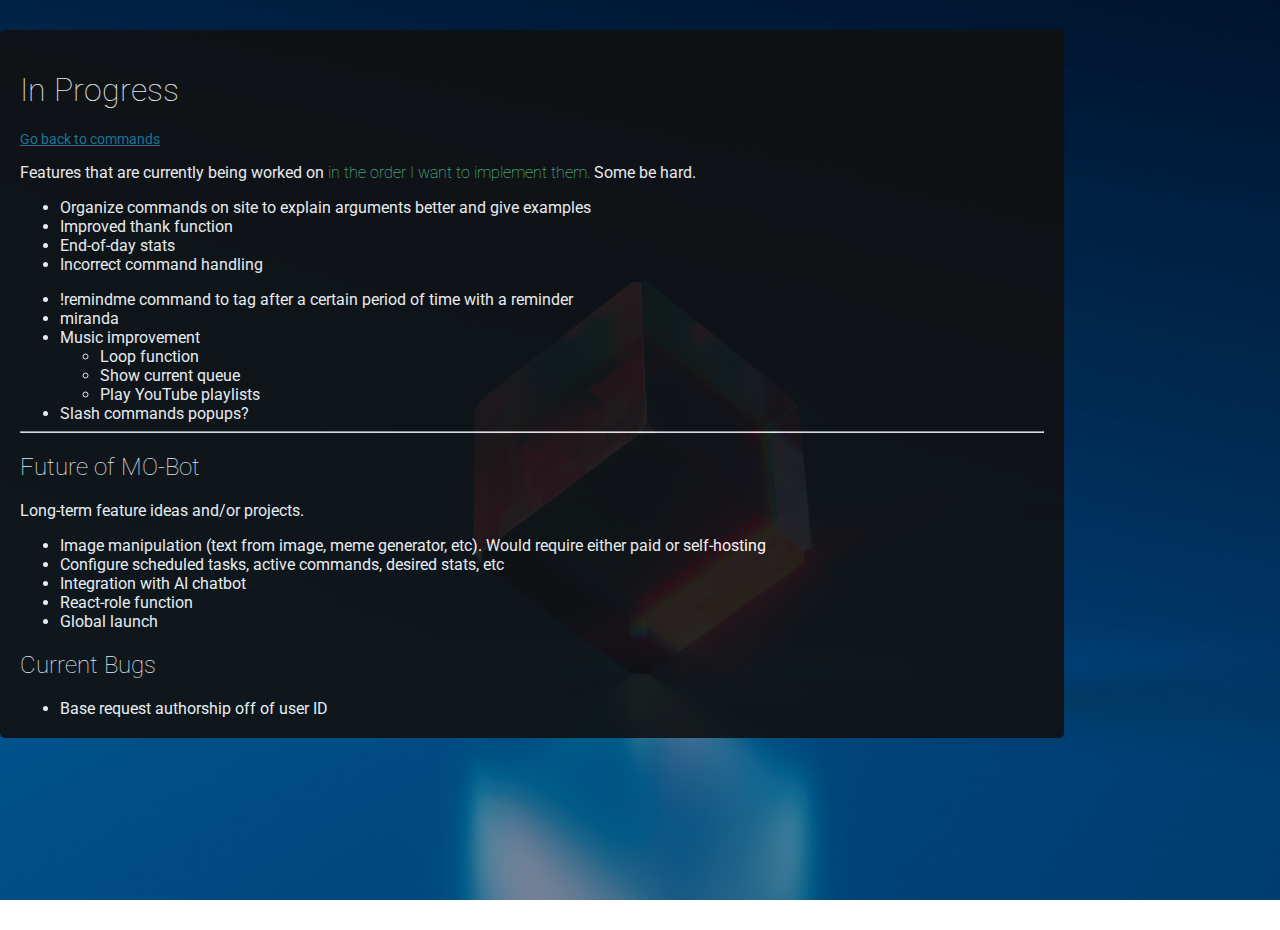
<file: docs/progress.html>
<!DOCTYPE html>
<!--[if lt IE 7]>      <html class="no-js lt-ie9 lt-ie8 lt-ie7"> <![endif]-->
<!--[if IE 7]>         <html class="no-js lt-ie9 lt-ie8"> <![endif]-->
<!--[if IE 8]>         <html class="no-js lt-ie9"> <![endif]-->
<!--[if gt IE 8]>      <html class="no-js"> <!--<![endif]-->
<html>
  <head>
      <meta charset="utf-8">
      <meta http-equiv="X-UA-Compatible" content="IE=edge">
      <title>MO-Bot's Future</title>
      <meta name="description" content="">
      <meta name="viewport" content="width=device-width, initial-scale=1">
      <link href="https://cdn.jsdelivr.net/npm/bootstrap@5.1.1/dist/css/bootstrap.min.css" rel="stylesheet" integrity="sha384-F3w7mX95PdgyTmZZMECAngseQB83DfGTowi0iMjiWaeVhAn4FJkqJByhZMI3AhiU" crossorigin="anonymous">
      <link rel="stylesheet" href="index.css">
      <link rel="shortcut icon" type="image/png" href="assets/obotma_square.png"/>
  </head>
  <body>
    <!--[if lt IE 7]>
        <p class="browsehappy">You are using an <strong>outdated</strong> browser. Please <a href="#">upgrade your browser</a> to improve your experience.</p>
    <![endif]-->
    <div class="main container">
      <h1 class='text-center'>In Progress</h1>
      <div class="row">
        <p class='text-center' id='back-to-coms'><a href='index.html'>Go back to commands</a></p>
        <p class='text-center'>Features that are currently being worked on <span class='new'> in the order I want to implement them.</span> Some be hard.</p>
          <div class="col">
              <ul>
                  <li>Organize commands on site to explain arguments better and give examples</li>
                  <li>Improved thank function</li>
                  <li>End-of-day stats</li>
                  <li>Incorrect command handling</li>
              </ul>
            </div>
          <div class="col">
              <ul>
                  <li>!remindme command to tag after a certain period of time with a reminder</li>
                  <li>miranda</li>
                  <li>Music improvement
                      <ul>
                          <li>Loop function</li>
                          <li>Show current queue</li>
                          <li>Play YouTube playlists</li>
                      </ul>
                  </li>
                  <li>Slash commands popups?</li>
              </ul>
          </div>
        </div>

        <hr>

        <div class="row">
            <div class="col">
              <h2 id='future'>Future of MO-Bot</h2>
              <p>Long-term feature ideas and/or projects.</p>
              <ul>
                  <li>Image manipulation (text from image, meme generator, etc). Would require either paid or self-hosting</li>
                  <li>Configure scheduled tasks, active commands, desired stats, etc</li>
                  <li>Integration with AI chatbot</li>
                  <li>React-role function</li>
                  <li>Global launch</li>
              </ul>
            </div>
            <div class="col">
              <h2 id="bugs">Current Bugs</h2>
              <ul>
                <li>Base request authorship off of user ID</li>
              </ul>
            </div>


          </div>

      </div>

  </body>
</html>
</file>
<file: docs/index.css>
@import url('https://fonts.googleapis.com/css2?family=Roboto:wght@100;400&display=swap');
html, body { height: 100%; width: 100%; margin: 0; }

body {
    background-image: url('assets/cube.jpg');
    background-repeat: no-repeat;
    background-attachment: fixed;
    background-position: center center;
    background-size: cover;
    font-family: 'Roboto', sans-serif;
    color: white;
}

.main {
    width: 80%;
    margin-top: 30px;
    margin-bottom: 30px;
    opacity: 0.9;
    background-color: #111111;
    border-radius: 5px;
    padding: 20px;
}

h1, h2 {
    font-weight: 100;
}

h1#title {
    font-size: 60px;
    margin-top: 15px;
    margin-bottom: 15px;
}

ol#toc {
  columns: 2;
}

p#instructions {
  margin-left: 20px;
  margin-right: 20px;
  font-size: 20px;
}

section {
  line-height: 1.8;
  margin-bottom: 10px;
}

/* unvisited link */
a:link {
  color: #1c7da2;
}

/* visited link */
a:visited {
  color: #1c7da2;
}

/* mouse over link */
a:hover {
  color: #f24b83;
}

/* selected link */
a:active {
  color: #00132c;
}

#obotma_img {
    display: block;
    margin: 0 auto;
    margin-top: 30px;
}

#info {
    margin-top: 15px;
}

#warning {
    font-weight: bold;
    color: red;
}

.new {
  font-weight: 100;
  color: #69e5ae;
}

#back-to-coms{
  font-size: 14px;
}

em {
  color: gray;
}

.code {
  font-family: 'Courier New', Courier, monospace;
}

ul {
  margin-bottom: 0;
}

.accordion-item {
  border: none;
  margin-bottom: 10px;
}

/* .accordion-header {
  border-bottom: 1px solid rgba(0,0,0,.125);
} */

.accordion-button {
  color: white;
  background-color: #292929;
}

.accordion-body {
  background-color: #1f1f1f;
}

.accordion-body p {
  padding: 5px;
  margin-bottom: 0;
}

.accordion-button:not(.collapsed) {
  color: #1c7da2;
  border-bottom: 1px solid rgb(255, 255, 255, 0.5);
}

.accordion-button:not(.collapsed) {
  color: #1c7da2;
  background-color: #1f1f1f;
  box-shadow: inset 0 -1px 0 rgba(0,0,0,.125);
}

.yes {
  color: #f24b83;
}

.no {
  color: #1c7da2;
}

.example {
  color: gray;
}
</file>
<file: website/index.css>
@import url('https://fonts.googleapis.com/css2?family=Roboto:wght@100;400&display=swap');
html, body { height: 100%; width: 100%; margin: 0; }

body {
    background-image: url('assets/cube.jpg');
    background-repeat: no-repeat;
    background-attachment: fixed;
    background-position: center center;
    background-size: cover;
    font-family: 'Roboto', sans-serif;
}

.main {
    width: 80%;
    margin-top: 30px;
    margin-bottom: 30px;
    opacity: 0.9;
    background-color: white;
    border-radius: 5px;
    padding: 20px;
}

h1, h2 {
    font-weight: 100;
}

#obotma_img {
    display: block;
    margin: 0 auto;
}

#info {
    margin-top: 15px;
}

#warning {
    font-weight: bold;
    color: red;
}
</file>
